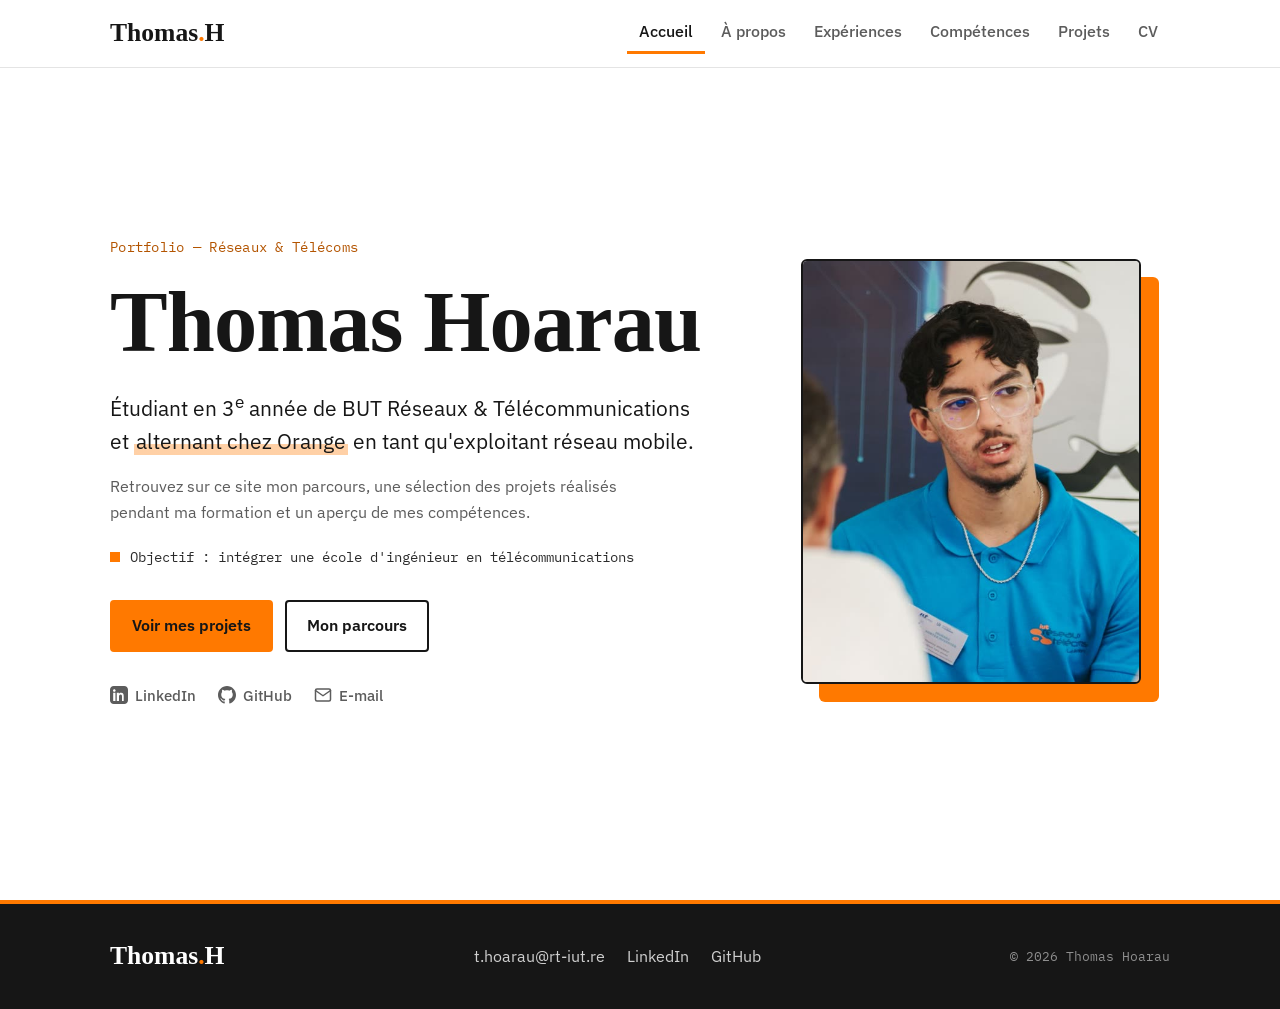
<file: index.html>
<!DOCTYPE html>
<html lang="fr">

<head>
    <meta charset="UTF-8">
    <meta name="viewport" content="width=device-width, initial-scale=1.0">
    <title>Thomas Hoarau — Portfolio Réseaux & Télécoms</title>
    <meta name="description" content="Portfolio de Thomas Hoarau, étudiant en 3e année de BUT Réseaux & Télécommunications et alternant chez Orange : expériences, compétences, projets et CV.">
    <meta name="theme-color" content="#ff7900">
    <link rel="icon" href="img/logo.png">
    <link rel="preconnect" href="https://fonts.googleapis.com">
    <link rel="preconnect" href="https://fonts.gstatic.com" crossorigin>
    <link href="https://fonts.googleapis.com/css2?family=IBM+Plex+Mono:wght@400;500&family=IBM+Plex+Sans:wght@400;500;600;700&display=swap" rel="stylesheet">
    <link href="https://api.fontshare.com/v2/css?f[]=boska@400,500,700,501&display=swap" rel="stylesheet">
    <link rel="stylesheet" href="style.css">
</head>

<body>

    <!-- En-tête -->
    <header>
        <nav>
            <a href="#hero" class="logo" onclick="openTab(event, 'hero')">Thomas<span>.</span>H</a>

            <button class="nav-toggle" aria-label="Ouvrir le menu" aria-expanded="false" onclick="toggleMenu()">
                <span></span><span></span><span></span>
            </button>

            <ul id="nav-links">
                <li><a href="#hero" onclick="openTab(event, 'hero')">Accueil</a></li>
                <li><a href="#about" onclick="openTab(event, 'about')">À propos</a></li>
                <li><a href="#experiences" onclick="openTab(event, 'experiences')">Expériences</a></li>
                <li><a href="#competences" onclick="openTab(event, 'competences')">Compétences</a></li>
                <li><a href="#projets" onclick="openTab(event, 'projets')">Projets</a></li>
                <li><a href="#cv" onclick="openTab(event, 'cv')">CV</a></li>
            </ul>
        </nav>
    </header>

    <main>

        <!-- Section Hero -->
        <section id="hero" class="hero tab-content">
            <div class="hero-inner">
                <div class="hero-text">
                    <p class="label">Portfolio — Réseaux & Télécoms</p>
                    <h1>Thomas Hoarau</h1>
                    <p class="hero-tagline">Étudiant en 3<sup>e</sup> année de BUT Réseaux & Télécommunications et <mark>alternant chez Orange</mark> en tant qu'exploitant réseau mobile.</p>
                    <p class="hero-desc">Retrouvez sur ce site mon parcours, une sélection des projets réalisés pendant ma formation et un aperçu de mes compétences.</p>
                    <p class="hero-goal"><span class="square"></span>Objectif : intégrer une école d'ingénieur en télécommunications</p>

                    <div class="hero-actions">
                        <a href="#projets" onclick="openTab(event, 'projets')" class="btn">Voir mes projets</a>
                        <a href="#experiences" onclick="openTab(event, 'experiences')" class="btn btn-ghost">Mon parcours</a>
                    </div>

                    <div class="socials">
                        <a href="https://www.linkedin.com/in/thomas-hoarau-48237b341/" target="_blank" rel="noopener" aria-label="LinkedIn">
                            <svg viewBox="0 0 24 24" fill="currentColor"><path d="M19 0h-14c-2.76 0-5 2.24-5 5v14c0 2.76 2.24 5 5 5h14c2.76 0 5-2.24 5-5v-14c0-2.76-2.24-5-5-5zm-11.75 20h-3v-11h3v11zm-1.5-12.27c-.96 0-1.73-.79-1.73-1.73 0-.95.77-1.73 1.73-1.73s1.73.78 1.73 1.73c0 .94-.77 1.73-1.73 1.73zm13.25 12.27h-3v-5.6c0-1.33-.03-3.04-1.85-3.04-1.85 0-2.13 1.45-2.13 2.94v5.7h-3v-11h2.88v1.5h.04c.4-.76 1.36-1.56 2.8-1.56 3 0 3.55 1.98 3.55 4.56v6.5z" /></svg>
                            LinkedIn
                        </a>
                        <a href="https://github.com/Thomas-hru" target="_blank" rel="noopener" aria-label="GitHub">
                            <svg viewBox="0 0 24 24" fill="currentColor"><path d="M12 0c-6.626 0-12 5.373-12 12 0 5.302 3.438 9.8 8.207 11.387.599.111.793-.261.793-.577v-2.234c-3.338.726-4.033-1.416-4.033-1.416-.546-1.387-1.333-1.756-1.333-1.756-1.089-.745.083-.729.083-.729 1.205.084 1.839 1.237 1.839 1.237 1.07 1.834 2.807 1.304 3.492.997.107-.775.418-1.305.762-1.604-2.665-.305-5.467-1.334-5.467-5.931 0-1.311.469-2.381 1.236-3.221-.124-.303-.535-1.524.117-3.176 0 0 1.008-.322 3.301 1.23.957-.266 1.983-.399 3.003-.404 1.02.005 2.047.138 3.006.404 2.291-1.552 3.297-1.23 3.297-1.23.653 1.653.242 2.874.118 3.176.77.84 1.235 1.911 1.235 3.221 0 4.609-2.807 5.624-5.479 5.921.43.372.823 1.102.823 2.222v3.293c0 .319.192.694.801.576 4.765-1.589 8.199-6.086 8.199-11.386 0-6.627-5.373-12-12-12z" /></svg>
                            GitHub
                        </a>
                        <a href="mailto:t.hoarau@rt-iut.re" aria-label="E-mail">
                            <svg viewBox="0 0 24 24" fill="none" stroke="currentColor" stroke-width="2" stroke-linecap="round" stroke-linejoin="round"><rect x="2" y="4" width="20" height="16" rx="2" /><path d="m22 6-10 7L2 6" /></svg>
                            E-mail
                        </a>
                    </div>
                </div>

                <div class="hero-photo">
                    <img src="img/avatar.jpg" alt="Photo de Thomas Hoarau">
                </div>
            </div>
        </section>

        <!-- Section A propos -->
        <section id="about" class="tab-content hidden">
            <div class="container">
                <div class="section-head">
                    <span class="section-num">01</span>
                    <h2>À propos de moi</h2>
                </div>

                <div class="about-card">
                    <img src="img/moi.jpg" alt="Thomas Hoarau lors de la journée portes ouvertes de l'IUT">

                    <div class="about-text">
                        <p>Je suis Thomas Hoarau, j'ai 20 ans et je suis étudiant en troisième année de
                            <b>BUT Réseaux & Télécommunications</b> (parcours Réseaux d'Opérateurs et Multimédia) à l'IUT de La Réunion.</p>
                        <p>Je suis également alternant chez <b>Orange</b>, en tant qu'exploitant sur le réseau mobile.</p>
                        <p>Motivé et sérieux, je cherche toujours à m'améliorer et à acquérir de nouvelles compétences.</p>
                        <div class="about-actions">
                            <a href="#experiences" onclick="openTab(event, 'experiences')" class="btn">Mon parcours</a>
                            <a href="#cv" onclick="openTab(event, 'cv')" class="btn btn-ghost">Voir mon CV</a>
                        </div>
                    </div>
                </div>

                <!-- Centres d'intérêt -->
                <div class="section-head">
                    <span class="section-num">02</span>
                    <h2>Mes centres d'intérêt</h2>
                </div>
                <p class="intro">En dehors de mes études et de mes projets en réseaux & télécommunications, j'aime explorer ces domaines :</p>

                <div class="interests-grid">
                    <div class="interest-card">
                        <h3>Sport</h3>
                        <p>Passionné de football et de musculation, j'aime me dépasser mais aussi travailler en équipe.</p>
                    </div>
                    <div class="interest-card">
                        <h3>Musique</h3>
                        <p>Amoureux de la musique, je passe beaucoup de temps à en écouter et parfois à en faire.</p>
                    </div>
                    <div class="interest-card">
                        <h3>Cinéma</h3>
                        <p>Les films et les séries font partie de mes passe-temps favoris.</p>
                    </div>
                    <div class="interest-card">
                        <h3>Mode</h3>
                        <p>Fortement inspiré par l'univers de la mode, j'accorde une attention particulière aux vêtements et aux sneakers.</p>
                    </div>
                    <div class="interest-card">
                        <h3>Voyages & découverte</h3>
                        <p>Découvrir de nouvelles cultures, de nouveaux paysages et modes de vie m'inspire beaucoup.</p>
                    </div>
                    <div class="interest-card">
                        <h3>Apprentissage</h3>
                        <p>Apprendre de nouvelles choses est quelque chose à laquelle j'accorde beaucoup d'importance.</p>
                    </div>
                </div>
            </div>
        </section>

        <!-- Section Expériences -->
        <section id="experiences" class="tab-content hidden">
            <div class="container">
                <div class="section-head">
                    <span class="section-num">01</span>
                    <h2>Expériences</h2>
                </div>

                <ol class="timeline">
                    <li class="timeline-item current">
                        <p class="timeline-date">Sept. 2026 — aujourd'hui</p>
                        <div class="timeline-content">
                            <h3>Exploitant réseau mobile</h3>
                            <p class="timeline-org">Orange · Alternance</p>
                            <p>Développement, supervision et support sur le réseau mobile.</p>
                        </div>
                    </li>
                    <li class="timeline-item">
                        <p class="timeline-date">Avr. — juin 2026</p>
                        <div class="timeline-content">
                            <h3>Technicien informatique</h3>
                            <p class="timeline-org">Fondation Père Favron · Stage</p>
                            <p>Modernisation du réseau, déploiement Wi-Fi…</p>
                        </div>
                    </li>
                    <li class="timeline-item">
                        <p class="timeline-date">2025</p>
                        <div class="timeline-content">
                            <h3>Bénévole</h3>
                            <p class="timeline-org">IUT de La Réunion · Lycée Jean Joly</p>
                            <p>Présentation du BUT R&T lors de la journée portes ouvertes de l'IUT et du forum des anciens élèves du lycée Jean Joly.</p>
                        </div>
                    </li>
                </ol>

                <div class="section-head">
                    <span class="section-num">02</span>
                    <h2>Formation</h2>
                </div>

                <ol class="timeline">
                    <li class="timeline-item current">
                        <p class="timeline-date">2024 — 2027</p>
                        <div class="timeline-content">
                            <h3>BUT Réseaux & Télécommunications</h3>
                            <p class="timeline-org">IUT de La Réunion · Terre Sainte, Saint-Pierre</p>
                            <p>En cours (3<sup>e</sup> année), parcours Réseaux d'Opérateurs et Multimédia.</p>
                        </div>
                    </li>
                    <li class="timeline-item">
                        <p class="timeline-date">2024</p>
                        <div class="timeline-content">
                            <h3>Bac STI2D, mention bien</h3>
                            <p class="timeline-org">Lycée Jean Joly · La Rivière Saint-Louis</p>
                            <p>Spécialité Systèmes d'Information et Numérique.</p>
                        </div>
                    </li>
                </ol>

                <div class="section-head">
                    <span class="section-num">03</span>
                    <h2>Certifications</h2>
                </div>

                <div class="cert-list">
                    <div class="cert">
                        <p class="cert-year">2024</p>
                        <p class="cert-name">MOOC de l'ANSSI — Cybersécurité</p>
                    </div>
                    <div class="cert">
                        <p class="cert-year">2022</p>
                        <p class="cert-name">Certification en langue — Allemand</p>
                    </div>
                    <div class="cert">
                        <p class="cert-year">—</p>
                        <p class="cert-name">Certification PIX</p>
                    </div>
                </div>
            </div>
        </section>

        <!-- Section Compétences -->
        <section id="competences" class="tab-content hidden">
            <div class="container">
                <div class="section-head">
                    <span class="section-num">01</span>
                    <h2>Compétences techniques</h2>
                </div>

                <div class="skills-grid">
                    <div class="skill-block">
                        <h3>Réseau</h3>
                        <div class="skill-row"><span class="skill-name">Configuration d'équipements</span><span class="skill-detail">Routeurs, switchs, pare-feu (Cisco)</span></div>
                        <div class="skill-row"><span class="skill-name">Services réseaux</span><span class="skill-detail">DNS, DHCP, SSH</span></div>
                        <div class="skill-row"><span class="skill-name">Protocoles réseau</span><span class="skill-detail">TCP/IP, modèle OSI, IPv4, IPv6, VLAN, FHRP, EtherChannel</span></div>
                        <div class="skill-row"><span class="skill-name">Protocoles de routage</span><span class="skill-detail">OSPF, RIP, EIGRP</span></div>
                        <div class="skill-row"><span class="skill-name">Sécurité</span><span class="skill-detail">Filtrage pare-feu (Stormshield), ACL, haute disponibilité</span></div>
                    </div>

                    <div class="skill-block">
                        <h3>Télécoms</h3>
                        <div class="skill-row"><span class="skill-name">Réseaux mobiles</span><span class="skill-detail">3G, 4G, 5G</span></div>
                        <div class="skill-row"><span class="skill-name">Technologies d'accès</span><span class="skill-detail">FTTx, xDSL</span></div>
                        <div class="skill-row"><span class="skill-name">Réseaux d'opérateurs</span><span class="skill-detail">MPLS, BGP, VPN</span></div>
                        <div class="skill-row"><span class="skill-name">Radio & transmissions</span><span class="skill-detail">Faisceaux hertziens, antennes</span></div>
                        <div class="skill-row"><span class="skill-name">Fibre optique</span><span class="skill-detail">Soudure, réflectométrie, photométrie</span></div>
                        <div class="skill-row"><span class="skill-name">VoIP</span><span class="skill-detail">ToIP, Asterisk, QoS</span></div>
                    </div>

                    <div class="skill-block">
                        <h3>Systèmes</h3>
                        <div class="skill-row"><span class="skill-name">Administration systèmes</span><span class="skill-detail">Linux/Unix, Active Directory</span></div>
                        <div class="skill-row"><span class="skill-name">Virtualisation</span><span class="skill-detail">Proxmox, ESXi, vCenter</span></div>
                        <div class="skill-row"><span class="skill-name">Conteneurisation</span><span class="skill-detail">Docker, Docker Swarm</span></div>
                        <div class="skill-row"><span class="skill-name">DevOps</span><span class="skill-detail">Git, GitHub, GitLab CI/CD, Vagrant</span></div>
                        <div class="skill-row"><span class="skill-name">Supervision</span><span class="skill-detail">Grafana, intranet</span></div>
                        <div class="skill-row"><span class="skill-name">Bases de données</span><span class="skill-detail">MySQL, phpMyAdmin</span></div>
                        <div class="skill-row"><span class="skill-name">Scripting</span><span class="skill-detail">PowerShell, Bash</span></div>
                    </div>

                    <div class="skill-block">
                        <h3>Programmation & IA</h3>
                        <div class="skill-row"><span class="skill-name">Développement web</span><span class="skill-detail">HTML, CSS, JavaScript, TypeScript, PHP</span></div>
                        <div class="skill-row"><span class="skill-name">Automatisation & agents IA</span><span class="skill-detail">n8n, Power Automate</span></div>
                    </div>
                </div>

                <div class="section-head">
                    <span class="section-num">02</span>
                    <h2>Compétences transversales</h2>
                </div>

                <div class="soft-grid">
                    <div class="soft">
                        <h3>Communication</h3>
                        <p>De nature sociable, je n'ai aucun mal à aller vers les autres et à communiquer.</p>
                    </div>
                    <div class="soft">
                        <h3>Autonomie & organisation</h3>
                        <p>J'ai l'habitude de prendre les devants et de travailler de manière autonome.</p>
                    </div>
                    <div class="soft">
                        <h3>Gestion du stress</h3>
                        <p>Face à une situation compliquée, je sais faire preuve de lucidité et garder mon calme.</p>
                    </div>
                    <div class="soft">
                        <h3>Esprit d'équipe</h3>
                        <p>Habitué au travail de groupe, la collaboration n'est pas un problème pour moi.</p>
                    </div>
                </div>

                <div class="languages">
                    <h3>Langues</h3>
                    <div class="skill-row"><span class="skill-name">Français</span><span class="skill-detail">Langue maternelle</span></div>
                    <div class="skill-row"><span class="skill-name">Anglais</span><span class="skill-detail">Niveau avancé</span></div>
                    <div class="skill-row"><span class="skill-name">Allemand</span><span class="skill-detail">Niveau B1</span></div>
                </div>
            </div>
        </section>

        <!-- -----------Projets--------------------- -->
        <section id="projets" class="tab-content hidden">
            <div class="container">

                <div class="section-head">
                    <span class="section-num">01</span>
                    <h2>Mes projets</h2>
                </div>
                <p class="intro">Voici quelques-uns des projets que j'ai réalisés dans le cadre de ma formation en Réseaux & Télécommunications.</p>

                <div class="filters">
                    <button class="filter active" onclick="filterProjects(event, 'all')">Tous</button>
                    <button class="filter" onclick="filterProjects(event, 'reseau')">Réseau</button>
                    <button class="filter" onclick="filterProjects(event, 'systeme')">Système</button>
                    <button class="filter" onclick="filterProjects(event, 'telecom')">Télécoms</button>
                    <button class="filter" onclick="filterProjects(event, 'IA')">IA</button>
                </div>

                <div class="projects-grid" id="academic-projects">

                    <div class="project-card" data-cat="IA">
                       <div class="card-media contain"><img src="img/ollama.webp" alt="Logo ollama" loading="lazy"></div>
                      <div class="content">
                        <h3>IA locale</h3>
                        <p>Mis en place et configuration d'une IA en locale via Ollama sur un serveur Linux (Ubuntu) : Communication avec une Intelligence artificielle complétement sécurisé et souveraine</p>
                        <div class="tags">
                          <span>IA</span><span>Ollama</span><span>Linux</span>
                        </div>
                        <!-- <a href="doc/401.pdf" class="btn">Voir plus</a> -->
                      </div>
                    </div>

                    <div class="project-card" data-cat="IA">
                       <div class="card-media contain"><img src="img/n8n.png" alt="Logo n8n" loading="lazy"></div>
                      <div class="content">
                        <h3>Automatisation & agent IA</h3>
                        <p>Création d'une automatisation avec agent IA sur le logiciel n8n : Rédaction et trie des mails, discution via messagerie (Whatsapp/Telegram)...</p>
                        <div class="tags">
                          <span>Agent IA</span><span>n8n</span><span>Automatisation</span>
                        </div>
                        <!-- <a href="doc/" class="btn">Voir plus</a> -->
                      </div>
                    </div>
                                

                    <div class="project-card" data-cat="reseau">
                        <div class="card-media contain"><img src="img/stormshield.webp" alt="Logo Stormshield" loading="lazy"></div>
                        <div class="content">
                            <h3>Réseau sécurisé</h3>
                            <p>Sécurisation d'un réseau avec un pare-feu Stormshield : mise en place de règles de filtrage et de NAT, d'une DMZ et d'un LAN.</p>
                            <div class="tags"><span>Stormshield</span><span>Firewall</span><span>NAT</span></div>
                            <a href="doc/401.pdf" target="_blank" rel="noopener" class="link-more">Voir le rapport</a>
                        </div>
                    </div>

                    <div class="project-card" data-cat="reseau">
                        <div class="card-media contain"><img src="img/proxmox.png" alt="Logo Proxmox" loading="lazy"></div>
                        <div class="content">
                            <h3>Virtualisation Proxmox</h3>
                            <p>Virtualisation sous l'hyperviseur de type 1 Proxmox : Déploiement de VM, mise en place de LAB virtuel, mis en place de redondance/HA. </p>
                            <div class="tags"><span>Virtualisation</span><span>Proxmox</span><span>Bare-Metal</span></div>
                            <!-- <a href="doc/401.pdf" target="_blank" rel="noopener" class="link-more">Voir le rapport</a> -->
                        </div>
                    </div>

                    <div class="project-card" data-cat="telecom">
                        <div class="card-media"><img src="img/410.png" alt="Baies de routeurs Cisco" loading="lazy"></div>
                        <div class="content">
                            <h3>VPN MPLS</h3>
                            <p>Création d'un mini-réseau d'opérateur et mise en place d'un VPN MPLS (BGP, MP-BGP, IGP…) sur des routeurs Cisco physiques.</p>
                            <div class="tags"><span>MPLS</span><span>VPN</span><span>Cisco</span></div>
                            <a href="doc/mpls.pdf" target="_blank" rel="noopener" class="link-more">Voir le rapport</a>
                        </div>
                    </div>

                    <div class="project-card" data-cat="Système">
                        <div class="card-media contain"><img src="img/boutique.jpg" alt="Boutique" loading="lazy"></div>
                        <div class="content">
                            <h3>Dévéloppement d'une boutique en ligne</h3>
                            <p>Dévéloppement d'une boutique en ligne en Typesctipt avec catalogue, dashboard d'administration et paiements intégré (Stripe).</p>
                            <div class="tags"><span>e-Boutique</span><span>Typescript</span><span>Dev</span></div>
                            <!-- <a href="doc/tp2410.pdf" target="_blank" rel="noopener" class="link-more">Voir le rapport</a> -->
                        </div>
                    </div>

                    <div class="project-card" data-cat="telecom">
                        <div class="card-media contain"><img src="img/tp2410.png" alt="Topologie BGP" loading="lazy"></div>
                        <div class="content">
                            <h3>Manipulation de BGP</h3>
                            <p>Création d'un mini-réseau d'opérateur et mise en place de relations de peering et de transit BGP avec un autre opérateur, simulé par une autre équipe.</p>
                            <div class="tags"><span>BGP</span><span>Peering</span><span>Transit</span></div>
                            <a href="doc/tp2410.pdf" target="_blank" rel="noopener" class="link-more">Voir le rapport</a>
                        </div>
                    </div>

                    <div class="project-card" data-cat="IA">
                        <div class="card-media contain"><img src="img/motion.jpg" alt="Motion Design" loading="lazy"></div>
                        <div class="content">
                            <h3>Réalisation de vidéo en motion design</h3>
                            <p>Réalisation de vidéo en motion design avec Claude code idéale pour de la publicité.</p>
                            <div class="tags"><span>Motion Design</span><span>Claude</span><span>Publicité</span></div>
                            <!-- <a href="doc/tp2410.pdf" target="_blank" rel="noopener" class="link-more">Voir le rapport</a> -->
                        </div>
                    </div>

                    <div class="project-card" data-cat="telecom">
                        <div class="card-media"><img src="img/projet.png" alt="Antenne relais" loading="lazy"></div>
                        <div class="content">
                            <h3>Infrastructure télécom 4G/5G</h3>
                            <p>Réflexion sur la conception d'une infrastructure de télécommunications pour un réseau mobile 4G/5G.</p>
                            <div class="tags"><span>Télécom</span><span>4G</span><span>5G</span><span>Antenne</span></div>
                            <a href="doc/projet.pdf" target="_blank" rel="noopener" class="link-more">Voir le rapport</a>
                        </div>
                    </div>

                    <div class="project-card" data-cat="systeme">
                        <div class="card-media contain"><img src="img/409.png" alt="Cycle DevOps" loading="lazy"></div>
                        <div class="content">
                            <h3>Outils DevOps</h3>
                            <p>Introduction à la conteneurisation avec Docker, utilisation de Git et GitLab, et mise en place d'une pipeline CI/CD.</p>
                            <div class="tags"><span>Docker</span><span>Git</span><span>CI/CD</span></div>
                            <a href="doc/409.pdf" target="_blank" rel="noopener" class="link-more">Voir le rapport</a>
                        </div>
                    </div>

                    <div class="project-card" data-cat="systeme">
                        <div class="card-media contain"><img src="img/317.png" alt="Interface vCenter" loading="lazy"></div>
                        <div class="content">
                            <h3>Virtualisation avancée</h3>
                            <p>Création et configuration d'un datacenter et d'un cluster de plusieurs ESXi depuis une VM de gestion vCenter.</p>
                            <div class="tags"><span>ESXi</span><span>vCenter</span><span>Cluster</span><span>Datacenter</span></div>
                        </div>
                    </div>

                    <div class="project-card" data-cat="telecom">
                        <div class="card-media contain"><img src="img/103.png" alt="Icône Wi-Fi" loading="lazy"></div>
                        <div class="content">
                            <h3>Audit Wi-Fi</h3>
                            <p>Réalisation d'un audit Wi-Fi professionnel pour mesurer la qualité du réseau Wi-Fi du département Réseaux & Télécoms.</p>
                            <div class="tags"><span>NetSpot</span><span>Canva</span></div>
                            <a href="doc/103.pdf" target="_blank" rel="noopener" class="link-more">Voir le rapport</a>
                        </div>
                    </div>

                    <div class="project-card" data-cat="reseau">
                        <div class="card-media contain"><img src="img/301.png" alt="Topologie OSPF" loading="lazy"></div>
                        <div class="content">
                            <h3>OSPF, routage inter-VLAN et ACL</h3>
                            <p>Mise en place d'un lab Packet Tracer complet : réseau OSPF multizone, routage inter-VLAN et règles de filtrage ACL.</p>
                            <div class="tags"><span>OSPF</span><span>Inter-VLAN</span><span>ACL</span><span>Packet Tracer</span></div>
                            <a href="doc/301.pdf" target="_blank" rel="noopener" class="link-more">Voir le rapport</a>
                        </div>
                    </div>

                    <div class="project-card" data-cat="telecom">
                        <div class="card-media"><img src="img/306.png" alt="Soudeuse de fibre optique" loading="lazy"></div>
                        <div class="content">
                            <h3>Mesure et soudure de fibre optique</h3>
                            <p>Mesures sur fibre optique par réflectométrie et photométrie, puis soudure de deux fibres à l'aide d'une cliveuse et d'une soudeuse.</p>
                            <div class="tags"><span>Réflectométrie</span><span>Photométrie</span><span>Soudure</span></div>
                        </div>
                    </div>

                    <div class="project-card" data-cat="telecom">
                        <div class="card-media contain"><img src="img/316.png" alt="Illustration VoIP" loading="lazy"></div>
                        <div class="content">
                            <h3>Environnement VoIP</h3>
                            <p>Mise en place d'un lab Packet Tracer de VoIP permettant la communication entre deux réseaux différents via des serveurs TFTP et Call Manager Express.</p>
                            <div class="tags"><span>ToIP</span><span>Packet Tracer</span></div>
                            <a href="doc/316.pdf" target="_blank" rel="noopener" class="link-more">Voir le rapport</a>
                        </div>
                    </div>

                    <div class="project-card" data-cat="telecom">
                        <div class="card-media"><img src="img/antenne.png" alt="Antenne installée en extérieur" loading="lazy"></div>
                        <div class="content">
                            <h3>Dispositifs de télécommunications</h3>
                            <p>Installation d'antennes pour capter et analyser des signaux tels que la TNT, la radio FM ou encore les signaux ADS-B.</p>
                            <div class="tags"><span>Antennes</span><span>Radio</span></div>
                            <a href="doc/304.pdf" target="_blank" rel="noopener" class="link-more">Voir le rapport</a>
                        </div>
                    </div>

                    <div class="project-card" data-cat="systeme">
                        <div class="card-media contain"><img src="img/304-2.webp" alt="Logo Active Directory" loading="lazy"></div>
                        <div class="content">
                            <h3>Windows Active Directory</h3>
                            <p>Mise en place d'un contrôleur de domaine Active Directory sous Windows Server 2022, conception et organisation d'un annuaire, et déploiement de GPO.</p>
                            <div class="tags"><span>AD</span><span>Windows Server</span><span>GPO</span></div>
                            <a href="doc/304-2.pdf" target="_blank" rel="noopener" class="link-more">Voir le rapport</a>
                        </div>
                    </div>

                    <div class="project-card" data-cat="reseau">
                        <div class="card-media"><img src="img/reseau.png" alt="Baie réseau câblée" loading="lazy"></div>
                        <div class="content">
                            <h3>Topologie réseau et services</h3>
                            <p>Mise en place d'une topologie réseau physique fonctionnelle et déploiement de services (Samba, Moodle, DHCP).</p>
                            <div class="tags"><span>Windows/Linux</span><span>Cisco</span><span>Services réseaux</span></div>
                            <a href="doc/204.pdf" target="_blank" rel="noopener" class="link-more">Voir le rapport</a>
                        </div>
                    </div>

                    <div class="project-card" data-cat="systeme">
                        <div class="card-media"><img src="img/302.png" alt="Aperçu de l'application de messagerie" loading="lazy"></div>
                        <div class="content">
                            <h3>Application web de messagerie</h3>
                            <p>Développement d'une application web de messagerie permettant à plusieurs utilisateurs disposant d'un compte d'échanger des messages.</p>
                            <div class="tags"><span>CSS</span><span>TypeScript</span><span>WebSocket</span></div>
                            <a href="doc/302.pdf" target="_blank" rel="noopener" class="link-more">Voir le rapport</a>
                        </div>
                    </div>

                    <div class="project-card" data-cat="reseau">
                        <div class="card-media contain"><img src="img/303.png" alt="Schéma d'architecture réseau" loading="lazy"></div>
                        <div class="content">
                            <h3>Réseau adapté au multimédia</h3>
                            <p>Conception complète du réseau d'une PME avec solution multimédia (SAN, pare-feu, VPN…) et réalisation d'un PoC : point d'accès Wi-Fi, portail captif, serveur de streaming…</p>
                            <div class="tags"><span>Multimédia</span><span>Réseau</span><span>Sécurité</span></div>
                            <a href="doc/303.pdf" target="_blank" rel="noopener" class="link-more">Voir le rapport</a>
                        </div>
                    </div>

                    <div class="project-card" data-cat="reseau">
                        <div class="card-media"><img src="img/PI.png" alt="Raspberry Pi" loading="lazy"></div>
                        <div class="content">
                            <h3>Initiation aux réseaux informatiques</h3>
                            <p>Configuration d'un Raspberry Pi pour piloter des LED et des capteurs à distance via SSH et des scripts Python.</p>
                            <div class="tags"><span>Linux</span><span>SSH</span><span>Python</span><span>Raspberry Pi</span></div>
                            <a href="doc/102.pdf" target="_blank" rel="noopener" class="link-more">Voir le rapport</a>
                        </div>
                    </div>

                    <div class="project-card" data-cat="systeme">
                        <div class="card-media contain"><img src="img/303-2.png" alt="Illustration DNS" loading="lazy"></div>
                        <div class="content">
                            <h3>Serveur DNS sous Linux</h3>
                            <p>Installation et configuration d'un serveur DNS sous Linux avec Bind9.</p>
                            <div class="tags"><span>Linux</span><span>DNS</span><span>Bind9</span></div>
                            <a href="doc/303-2.pdf" target="_blank" rel="noopener" class="link-more">Voir le rapport</a>
                        </div>
                    </div>
                </div>

                <!-- Projets personnels -->
                <!-- <div class="section-head">
                    <span class="section-num">02</span>
                    <h2>Projets personnels</h2>
                </div>
                <p class="intro">Des projets menés de mon côté, en dehors de la formation.</p>

                <div class="projects-grid">
                    <div class="project-card text-only">
                        <div class="content">
                            <p class="card-label">Web · E-commerce · <span class="wip">En cours</span></p>
                            <h3>Boutique en ligne de vêtements</h3>
                            <p>Création d'une boutique en ligne de vêtements (lekip.re), actuellement en cours de développement.</p>
                            <div class="tags"><span>E-commerce</span><span>Web</span></div>
                        </div>
                    </div>

                    <div class="project-card text-only">
                        <div class="content">
                            <p class="card-label">Automatisation · IA</p>
                            <h3>Pipeline automatisée avec agents IA</h3>
                            <p>Création d'une pipeline 100 % automatisée, pilotée par des agents IA, pour un projet personnel.</p>
                            <div class="tags"><span>Automatisation</span><span>Agents IA</span></div>
                        </div>
                    </div>
                </div> -->

                <!-- Projets bénévoles -->
                <div class="section-head">
                    <span class="section-num">03</span>
                    <h2>Projets bénévoles</h2>
                </div>
                <p class="intro">Voici quelques-uns des projets que j'ai réalisés en dehors du cadre de ma formation.</p>

                <div class="projects-grid">
                    <div class="project-card">
                        <div class="card-media"><img src="img/jpo.jpg" alt="Journée portes ouvertes de l'IUT" loading="lazy"></div>
                        <div class="content">
                            <h3>Journée portes ouvertes 2025</h3>
                            <p>Présentation du BUT Réseaux & Télécommunications lors de la journée portes ouvertes de l'IUT : échanges avec de futurs étudiants à la recherche d'une formation post-bac.</p>
                            <div class="tags"><span>JPO</span><span>R&T</span><span>2025</span></div>
                        </div>
                    </div>

                    <div class="project-card">
                        <div class="card-media"><img src="img/forum.jpg" alt="Forum des anciens élèves" loading="lazy"></div>
                        <div class="content">
                            <h3>Forum des anciens élèves 2025</h3>
                            <p>Participation au forum des anciens élèves 2025 du lycée Jean Joly afin de présenter ma formation aux lycéens de terminale.</p>
                            <div class="tags"><span>Forum</span><span>Jean Joly</span><span>2025</span></div>
                        </div>
                    </div>
                </div>

                <!-- Certifications visées -->
                <div class="section-head">
                    <span class="section-num">04</span>
                    <h2>Certifications visées</h2>
                </div>
                <p class="intro">Les certifications que je souhaite obtenir d'ici la fin de mon BUT.</p>

                <div class="projects-grid">
                    <div class="project-card">
                        <div class="card-media contain"><img src="img/ccna.png" alt="Logo CCNA" loading="lazy"></div>
                        <div class="content">
                            <h3>CCNA</h3>
                            <p>Le CCNA (Cisco Certified Network Associate) est une certification Cisco reconnue internationalement. Elle couvre les bases des réseaux informatiques, le fonctionnement des routeurs et des commutateurs, ainsi que les principaux protocoles utilisés dans les infrastructures professionnelles.</p>
                            <div class="tags"><span>CCNA</span><span>Cisco</span><span>Routing & Switching</span></div>
                        </div>
                    </div>

                    <div class="project-card">
                        <div class="card-media contain"><img src="img/toeic.png" alt="Logo TOEIC" loading="lazy"></div>
                        <div class="content">
                            <h3>TOEIC</h3>
                            <p>Le TOEIC (Test of English for International Communication) est une certification d'anglais très reconnue par les entreprises et les écoles d'ingénieurs.</p>
                            <div class="tags"><span>Anglais</span><span>International</span></div>
                        </div>
                    </div>
                </div>

                <!-- Projet professionnel -->
                <div class="section-head">
                    <span class="section-num">05</span>
                    <h2>Mon projet professionnel</h2>
                </div>
                <p class="intro">Après mon BUT Réseaux & Télécommunications, j'aimerais intégrer une école proposant une formation d'ingénieur dans le domaine des télécommunications, comme celles-ci :</p>

                <div class="projects-grid">
                    <div class="project-card">
                        <div class="card-media contain"><img src="img/imt.jpg" alt="Logo IMT Nord Europe" loading="lazy"></div>
                        <div class="content">
                            <h3>IMT Nord Europe</h3>
                            <p>École de l'Institut Mines-Télécom proposant une formation d'ingénieur spécialité Informatique, Télécommunications et Réseaux.</p>
                            <p class="requirements">Attendus : mathématiques, électronique, réseaux / télécoms.</p>
                            <div class="tags"><span>Admission sur titre BUT3</span><span>Lille</span></div>
                        </div>
                    </div>

                    <div class="project-card">
                        <div class="card-media contain"><img src="img/sud.jpg" alt="Logo Télécom SudParis" loading="lazy"></div>
                        <div class="content">
                            <h3>Télécom SudParis</h3>
                            <p>Forme des ingénieurs généralistes du numérique, avec des approfondissements possibles en réseaux, télécoms, cybersécurité, etc.</p>
                            <p class="requirements">Attendus : solide profil technique en réseaux, télécoms, informatique embarquée et anglais.</p>
                            <div class="tags"><span>Admission sur titre BUT3</span><span>Île-de-France</span></div>
                        </div>
                    </div>

                    <div class="project-card">
                        <div class="card-media contain"><img src="img/insa.jpg" alt="Logo INSA Lyon" loading="lazy"></div>
                        <div class="content">
                            <h3>INSA Lyon</h3>
                            <p>Propose une formation d'ingénieur en Télécommunications, Services et Usages.</p>
                            <p class="requirements">Attendus : solide profil technique en réseaux, télécoms et informatique.</p>
                            <div class="tags"><span>Admission sur titre BUT3</span><span>Lyon</span></div>
                        </div>
                    </div>
                </div>

                <div class="pro-link">
                    <p>Retrouvez la description complète de mon projet professionnel ici :</p>
                    <a href="doc/projetHOARAU-vfinal.pdf" target="_blank" rel="noopener" class="btn">Voir mon projet professionnel</a>
                </div>
            </div>
        </section>

        <!-- -------CV------------- -->
        <section id="cv" class="tab-content hidden">
            <div class="container">
                <div class="section-head">
                    <span class="section-num">CV</span>
                    <h2>Curriculum Vitae</h2>
                </div>
                <p class="intro">Retrouvez ci-dessous mon CV au format PDF.</p>

                <iframe class="cv-frame" src="doc/cv.pdf" title="CV de Thomas Hoarau"></iframe>

                <div class="cv-actions">
                    <a href="doc/cv.pdf" target="_blank" rel="noopener" class="btn">Ouvrir mon CV</a>
                    <a href="doc/cv.pdf" download class="btn btn-ghost">Télécharger</a>
                </div>
            </div>
        </section>
    </main>

    <!-- footer -->
    <footer>
        <div class="footer-inner">
            <p class="footer-name">Thomas<span>.</span>H</p>
            <div class="footer-links">
                <a href="mailto:t.hoarau@rt-iut.re">t.hoarau@rt-iut.re</a>
                <a href="https://www.linkedin.com/in/thomas-hoarau-48237b341/" target="_blank" rel="noopener">LinkedIn</a>
                <a href="https://github.com/Thomas-hru" target="_blank" rel="noopener">GitHub</a>
            </div>
            <p class="footer-copy">&copy; <span id="year">2026</span> Thomas Hoarau</p>
        </div>
    </footer>

    <script>
        // Affiche un onglet (section) et cache les autres
        function showTab(tabName) {
            let section = document.getElementById(tabName);
            if (!section || !section.classList.contains("tab-content")) {
                tabName = "hero";
                section = document.getElementById("hero");
            }

            // 1. On cache toutes les sections en ajoutant 'hidden'
            document.querySelectorAll(".tab-content").forEach(s => s.classList.add("hidden"));

            // 2. On affiche la section demandée en retirant 'hidden'
            section.classList.remove("hidden");

            // 3. Lien actif dans la navbar (y compris quand on clique sur un bouton dans la page)
            document.querySelectorAll("nav ul li a").forEach(link => {
                link.classList.toggle("active-link", link.getAttribute("href") === "#" + tabName);
            });

            closeMenu();
            window.scrollTo({ top: 0 });
        }

        function openTab(event, tabName) {
            event.preventDefault();
            showTab(tabName);
            // Met à jour l'adresse pour pouvoir partager un lien direct (ex : .../#projets)
            history.replaceState(null, "", "#" + tabName);
        }

        // Menu mobile
        function toggleMenu() {
            const open = document.getElementById("nav-links").classList.toggle("open");
            document.querySelector(".nav-toggle").setAttribute("aria-expanded", open);
        }

        function closeMenu() {
            document.getElementById("nav-links").classList.remove("open");
            document.querySelector(".nav-toggle").setAttribute("aria-expanded", false);
        }

        // Filtre des projets académiques par catégorie
        function filterProjects(event, category) {
            document.querySelectorAll(".filter").forEach(b => b.classList.remove("active"));
            event.currentTarget.classList.add("active");

            document.querySelectorAll("#academic-projects .project-card").forEach(card => {
                card.classList.toggle("hidden", category !== "all" && card.dataset.cat !== category);
            });
        }

        // Au chargement : ouvre l'onglet présent dans l'URL (#projets, #cv...)
        showTab(location.hash.slice(1) || "hero");
        document.getElementById("year").textContent = new Date().getFullYear();
    </script>
</body>

</html>
</file>
<file: style.css>
/* style.css */

/* ---------- Variables ---------- */
/* Orange, blanc, gris : en référence à mon alternance et à mon CV */
:root {
    --orange: #ff7900;
    --orange-text: #b35400;   /* orange plus foncé, lisible pour du petit texte sur blanc */
    --orange-soft: #fff1e5;
    --ink: #161616;
    --gray-800: #2b2b2b;
    --gray-600: #5c5c5c;
    --gray-400: #8f8f8f;
    --gray-300: #cfcfcf;
    --gray-200: #e4e4e4;
    --gray-100: #f3f3f3;
    --blanc: #ffffff;
    --radius: 6px;
    --header-h: 68px;
    --font-title: 'Boska', Georgia, serif;
    --font-text: 'IBM Plex Sans', system-ui, sans-serif;
    --font-mono: 'IBM Plex Mono', ui-monospace, monospace;
}

* {
    margin: 0;
    padding: 0;
    box-sizing: border-box;
}

html {
    scroll-behavior: smooth;
}

body {
    font-family: var(--font-text);
    background: var(--gray-100);
    color: var(--gray-800);
    line-height: 1.6;
    min-height: 100vh;
    display: flex;
    flex-direction: column;
}

main {
    flex: 1;
}

img {
    max-width: 100%;
    display: block;
}

h1, h2, h3 {
    font-family: var(--font-title);
    color: var(--ink);
    line-height: 1.15;
    font-weight: 700;
}

a {
    color: inherit;
}

sup {
    line-height: 0;
}

mark {
    background: linear-gradient(transparent 58%, rgba(255, 121, 0, 0.35) 58%);
    color: inherit;
    padding: 0 2px;
}

.container {
    max-width: 1100px;
    margin: 0 auto;
    padding: 0 20px;
}

.hidden {
    display: none !important;
}

/* Petit libellé en police "terminal" */
.label {
    font-family: var(--font-mono);
    font-size: 0.85rem;
    color: var(--orange-text);
    letter-spacing: 0.02em;
}

/* ---------- Onglets ---------- */
.tab-content {
    padding: calc(var(--header-h) + 56px) 0 80px;
    animation: fadeIn 0.35s ease;
}

@keyframes fadeIn {
    from { opacity: 0; transform: translateY(8px); }
    to { opacity: 1; transform: translateY(0); }
}

/* Titre de section : numéro + titre, aligné à gauche */
.section-head {
    display: flex;
    align-items: baseline;
    gap: 14px;
    padding-bottom: 14px;
    margin-bottom: 28px;
    border-bottom: 2px solid var(--ink);
}

.section-head:not(:first-child) {
    margin-top: 88px;
}

.section-num {
    font-family: var(--font-mono);
    font-size: 0.95rem;
    font-weight: 500;
    color: var(--blanc);
    background: var(--orange);
    padding: 2px 8px;
    border-radius: 3px;
    transform: translateY(-4px);
}

.section-head h2 {
    font-size: clamp(1.9rem, 4vw, 2.6rem);
}

/* intro placée juste après un titre de section */
.intro {
    color: var(--gray-600);
    max-width: 720px;
    margin: -12px 0 28px;
}

/* ---------- Boutons ---------- */
.btn {
    display: inline-block;
    background: var(--orange);
    color: var(--ink);
    text-decoration: none;
    padding: 11px 20px;
    border-radius: 4px;
    font-weight: 600;
    border: 2px solid var(--orange);
    transition: background 0.2s, color 0.2s, border-color 0.2s;
}

.btn:hover {
    background: var(--ink);
    border-color: var(--ink);
    color: var(--blanc);
}

.btn-ghost {
    background: transparent;
    border-color: var(--ink);
    color: var(--ink);
}

.link-more {
    font-weight: 600;
    color: var(--ink);
    text-decoration: none;
    border-bottom: 2px solid var(--orange);
    padding-bottom: 1px;
    transition: color 0.2s;
}

.link-more::after {
    content: " →";
    color: var(--orange);
}

.link-more:hover {
    color: var(--orange-text);
}

/* ---------- En-tête ---------- */
header {
    position: fixed;
    top: 0;
    width: 100%;
    height: var(--header-h);
    z-index: 1000;
    background: var(--blanc);
    border-bottom: 1px solid var(--gray-200);
}

nav {
    max-width: 1100px;
    height: 100%;
    margin: 0 auto;
    padding: 0 20px;
    display: flex;
    align-items: center;
    justify-content: space-between;
}

.logo,
.footer-name {
    font-family: var(--font-title);
    font-size: 1.6rem;
    font-weight: 700;
    color: var(--ink);
    text-decoration: none;
}

.logo span,
.footer-name span {
    color: var(--orange);
}

nav ul {
    list-style: none;
    display: flex;
    gap: 4px;
}

nav ul li a {
    display: block;
    padding: 6px 12px;
    color: var(--gray-600);
    text-decoration: none;
    font-weight: 500;
    border-bottom: 3px solid transparent;
    transition: color 0.2s, border-color 0.2s;
}

nav ul li a:hover {
    color: var(--ink);
}

nav ul li a.active-link {
    color: var(--ink);
    border-bottom-color: var(--orange);
}

.nav-toggle {
    display: none;
    flex-direction: column;
    gap: 5px;
    padding: 10px;
    background: none;
    border: none;
    cursor: pointer;
}

.nav-toggle span {
    width: 24px;
    height: 2px;
    background: var(--ink);
}

/* ---------- Accueil ---------- */
.hero {
    min-height: 100vh;
    display: flex;
    align-items: center;
    background: var(--blanc);
}

.hero-inner {
    max-width: 1100px;
    margin: 0 auto;
    padding: 0 20px;
    display: grid;
    grid-template-columns: 1.5fr 1fr;
    align-items: center;
    gap: 64px;
    width: 100%;
}

.hero .label {
    margin-bottom: 14px;
}

.hero h1 {
    font-size: clamp(3rem, 7.5vw, 5.4rem);
    margin-bottom: 20px;
    letter-spacing: -0.01em;
}

.hero-tagline {
    font-size: 1.3rem;
    color: var(--ink);
    max-width: 600px;
    margin-bottom: 16px;
}

.hero-desc {
    color: var(--gray-600);
    max-width: 560px;
    margin-bottom: 20px;
}

.hero-goal {
    display: flex;
    align-items: center;
    gap: 10px;
    font-family: var(--font-mono);
    font-size: 0.88rem;
    color: var(--gray-800);
    margin-bottom: 32px;
}

.square {
    width: 10px;
    height: 10px;
    background: var(--orange);
    flex-shrink: 0;
}

.hero-actions {
    display: flex;
    flex-wrap: wrap;
    gap: 12px;
    margin-bottom: 32px;
}

.socials {
    display: flex;
    flex-wrap: wrap;
    gap: 22px;
}

.socials a {
    display: flex;
    align-items: center;
    gap: 7px;
    font-size: 0.92rem;
    font-weight: 500;
    color: var(--gray-600);
    text-decoration: none;
    transition: color 0.2s;
}

.socials a:hover {
    color: var(--orange-text);
}

.socials svg {
    width: 18px;
    height: 18px;
}

/* Photo avec un bloc orange décalé derrière */
.hero-photo {
    position: relative;
    justify-self: center;
    width: min(340px, 100%);
}

.hero-photo::before {
    content: "";
    position: absolute;
    inset: 0;
    transform: translate(18px, 18px);
    background: var(--orange);
    border-radius: var(--radius);
}

.hero-photo img {
    position: relative;
    width: 100%;
    aspect-ratio: 4 / 5;
    object-fit: cover;
    border-radius: var(--radius);
    border: 2px solid var(--ink);
}

/* ---------- À propos ---------- */
.about-card {
    display: flex;
    align-items: center;
    gap: 44px;
    background: var(--blanc);
    border: 1px solid var(--gray-200);
    border-radius: var(--radius);
    padding: 32px;
}

.about-card img {
    width: 300px;
    aspect-ratio: 1;
    object-fit: cover;
    border-radius: var(--radius);
    flex-shrink: 0;
}

.about-text {
    display: flex;
    flex-direction: column;
    gap: 14px;
    font-size: 1.05rem;
}

.about-text b {
    color: var(--ink);
}

.about-actions {
    display: flex;
    flex-wrap: wrap;
    gap: 12px;
    margin-top: 8px;
}

/* ---------- Centres d'intérêt ---------- */
.interests-grid {
    display: grid;
    grid-template-columns: repeat(3, 1fr);
    gap: 16px;
}

.interest-card {
    background: var(--blanc);
    border: 1px solid var(--gray-200);
    border-top: 3px solid var(--orange);
    border-radius: var(--radius);
    padding: 22px;
}

.interest-card h3 {
    font-size: 1.3rem;
    margin-bottom: 8px;
}

.interest-card p {
    color: var(--gray-600);
    font-size: 0.95rem;
}

/* ---------- Expériences (frise) ---------- */
.timeline {
    list-style: none;
}

.timeline-item {
    display: grid;
    grid-template-columns: 190px 1fr;
    gap: 28px;
}

.timeline-date {
    font-family: var(--font-mono);
    font-size: 0.88rem;
    color: var(--gray-600);
    padding-top: 4px;
    text-align: right;
}

.timeline-content {
    position: relative;
    padding: 0 0 36px 30px;
    border-left: 2px solid var(--gray-300);
}

.timeline-item:last-child .timeline-content {
    padding-bottom: 0;
}

/* point de la frise */
.timeline-content::before {
    content: "";
    position: absolute;
    left: -8px;
    top: 6px;
    width: 14px;
    height: 14px;
    border-radius: 50%;
    background: var(--blanc);
    border: 2px solid var(--gray-400);
}

.timeline-item.current .timeline-content::before {
    background: var(--orange);
    border-color: var(--orange);
    box-shadow: 0 0 0 4px var(--orange-soft);
}

.timeline-content h3 {
    font-size: 1.45rem;
    margin-bottom: 4px;
}

.timeline-org {
    font-weight: 600;
    color: var(--orange-text);
    margin-bottom: 6px;
}

.timeline-content p:last-child {
    color: var(--gray-600);
}

/* ---------- Certifications ---------- */
.cert-list {
    display: grid;
    grid-template-columns: repeat(3, 1fr);
    gap: 16px;
}

.cert {
    background: var(--blanc);
    border: 1px solid var(--gray-200);
    border-radius: var(--radius);
    padding: 18px 20px;
}

.cert-year {
    font-family: var(--font-mono);
    font-size: 0.82rem;
    color: var(--orange-text);
    margin-bottom: 4px;
}

.cert-name {
    font-weight: 600;
    color: var(--ink);
}

/* ---------- Compétences ---------- */
.skills-grid {
    display: grid;
    grid-template-columns: repeat(2, 1fr);
    gap: 20px;
    align-items: start;
}

.skill-block,
.languages {
    background: var(--blanc);
    border: 1px solid var(--gray-200);
    border-radius: var(--radius);
    padding: 24px 26px;
}

.skill-block h3,
.languages h3 {
    font-size: 1.45rem;
    margin-bottom: 10px;
    padding-left: 12px;
    border-left: 4px solid var(--orange);
}

/* Une compétence par ligne, façon fiche technique */
.skill-row {
    display: flex;
    justify-content: space-between;
    gap: 16px;
    padding: 11px 0;
    border-top: 1px dashed var(--gray-300);
}

.skill-row:first-of-type {
    border-top: none;
}

.skill-name {
    flex-shrink: 0;
    font-weight: 600;
    color: var(--ink);
}

.skill-detail {
    color: var(--gray-600);
    font-size: 0.92rem;
    text-align: right;
}

.soft-grid {
    display: grid;
    grid-template-columns: repeat(4, 1fr);
    gap: 16px;
    margin-bottom: 20px;
}

.soft {
    background: var(--blanc);
    border: 1px solid var(--gray-200);
    border-radius: var(--radius);
    padding: 20px;
}

.soft h3 {
    font-size: 1.2rem;
    margin-bottom: 6px;
}

.soft p {
    color: var(--gray-600);
    font-size: 0.92rem;
}

.languages {
    max-width: 540px;
}

/* ---------- Projets ---------- */
.filters {
    display: flex;
    flex-wrap: wrap;
    gap: 8px;
    margin-bottom: 28px;
}

.filter {
    font-family: var(--font-mono);
    font-size: 0.88rem;
    padding: 7px 16px;
    border-radius: 4px;
    border: 1px solid var(--gray-300);
    background: var(--blanc);
    color: var(--gray-800);
    cursor: pointer;
    transition: all 0.2s;
}

.filter:hover {
    border-color: var(--ink);
}

.filter.active {
    background: var(--ink);
    border-color: var(--ink);
    color: var(--blanc);
}

.projects-grid {
    display: grid;
    grid-template-columns: repeat(auto-fill, minmax(300px, 1fr));
    gap: 24px;
}

.project-card {
    display: flex;
    flex-direction: column;
    background: var(--blanc);
    border: 1px solid var(--gray-200);
    border-radius: var(--radius);
    overflow: hidden;
    transition: transform 0.2s ease, box-shadow 0.2s ease, border-color 0.2s ease;
}

/* Au survol : la carte se soulève avec une ombre orange décalée */
.project-card:hover {
    transform: translate(-4px, -4px);
    border-color: var(--ink);
    box-shadow: 6px 6px 0 var(--orange);
}

/* Zone image : même format pour toutes les cartes */
.card-media {
    aspect-ratio: 16 / 10;
    background: var(--blanc);
    border-bottom: 1px solid var(--gray-200);
    overflow: hidden;
}

.card-media img {
    width: 100%;
    height: 100%;
    object-fit: cover;
}

/* Logos et schémas : affichés en entier */
.card-media.contain img {
    object-fit: contain;
    padding: 18px;
}

.project-card .content {
    display: flex;
    flex-direction: column;
    flex: 1;
    padding: 20px 22px 22px;
}

.project-card.text-only {
    border-top: 4px solid var(--orange);
}

.card-label {
    font-family: var(--font-mono);
    font-size: 0.8rem;
    color: var(--orange-text);
    margin-bottom: 8px !important;
}

.wip {
    background: var(--orange-soft);
    padding: 1px 6px;
    border-radius: 3px;
}

.project-card h3 {
    font-size: 1.35rem;
    margin-bottom: 8px;
}

.project-card p {
    font-size: 0.94rem;
    color: var(--gray-600);
    margin-bottom: 14px;
}

.project-card .requirements {
    font-size: 0.88rem;
    color: var(--gray-400);
}

.tags {
    display: flex;
    flex-wrap: wrap;
    gap: 6px;
    margin-bottom: 18px;
}

.tags span {
    font-family: var(--font-mono);
    font-size: 0.75rem;
    color: var(--gray-800);
    background: var(--gray-100);
    border: 1px solid var(--gray-200);
    padding: 2px 8px;
    border-radius: 3px;
}

/* Le lien reste toujours en bas de la carte */
.project-card .link-more {
    margin-top: auto;
    align-self: flex-start;
}

.pro-link {
    margin-top: 40px;
    padding: 24px 26px;
    background: var(--blanc);
    border: 1px solid var(--gray-200);
    border-left: 4px solid var(--orange);
    border-radius: var(--radius);
    display: flex;
    flex-wrap: wrap;
    align-items: center;
    justify-content: space-between;
    gap: 16px;
}

/* ---------- CV ---------- */
.cv-frame {
    display: block;
    width: 100%;
    height: 85vh;
    border: 1px solid var(--gray-300);
    border-radius: var(--radius);
    background: var(--blanc);
}

.cv-actions {
    display: flex;
    gap: 12px;
    margin-top: 24px;
}

/* ---------- Pied de page ---------- */
footer {
    background: var(--ink);
    border-top: 4px solid var(--orange);
    color: var(--gray-400);
    padding: 32px 0;
}

.footer-inner {
    max-width: 1100px;
    margin: 0 auto;
    padding: 0 20px;
    display: flex;
    flex-wrap: wrap;
    align-items: center;
    justify-content: space-between;
    gap: 16px;
}

.footer-name {
    color: var(--blanc);
}

.footer-links {
    display: flex;
    flex-wrap: wrap;
    gap: 22px;
}

.footer-links a {
    color: var(--gray-300);
    text-decoration: none;
}

.footer-links a:hover {
    color: var(--orange);
}

.footer-copy {
    font-family: var(--font-mono);
    font-size: 0.82rem;
}

/* ---------- Responsive ---------- */
@media (max-width: 900px) {
    .nav-toggle {
        display: flex;
    }

    nav ul {
        display: none;
        position: absolute;
        top: var(--header-h);
        left: 0;
        right: 0;
        flex-direction: column;
        padding: 10px 20px 18px;
        background: var(--blanc);
        border-bottom: 1px solid var(--gray-200);
    }

    nav ul.open {
        display: flex;
    }

    nav ul li a.active-link {
        border-bottom-color: transparent;
        border-left: 3px solid var(--orange);
    }

    .hero-inner {
        grid-template-columns: 1fr;
        gap: 40px;
    }

    .hero-photo {
        order: -1;
        width: 220px;
        justify-self: start;
    }

    .about-card {
        flex-direction: column;
        align-items: flex-start;
        padding: 24px;
    }

    .about-card img {
        width: 100%;
        max-width: 340px;
    }

    .interests-grid,
    .cert-list {
        grid-template-columns: repeat(2, 1fr);
    }

    .skills-grid {
        grid-template-columns: 1fr;
    }

    .soft-grid {
        grid-template-columns: repeat(2, 1fr);
    }
}

@media (max-width: 600px) {
    .tab-content {
        padding-top: calc(var(--header-h) + 36px);
    }

    .hero {
        padding-top: calc(var(--header-h) + 32px);
    }

    .interests-grid,
    .cert-list,
    .soft-grid,
    .projects-grid {
        grid-template-columns: 1fr;
    }

    /* Frise : la date passe au-dessus du contenu */
    .timeline-item {
        grid-template-columns: 1fr;
        gap: 0;
    }

    .timeline-date {
        text-align: left;
        padding: 0 0 6px 30px;
        border-left: 2px solid var(--gray-300);
    }

    .timeline-content::before {
        top: -24px;
    }

    .skill-row {
        flex-direction: column;
        gap: 2px;
    }

    .skill-detail {
        text-align: left;
    }

    /* Les PDF intégrés s'affichent mal sur téléphone : on garde seulement les boutons */
    .cv-frame {
        display: none;
    }
}
</file>
